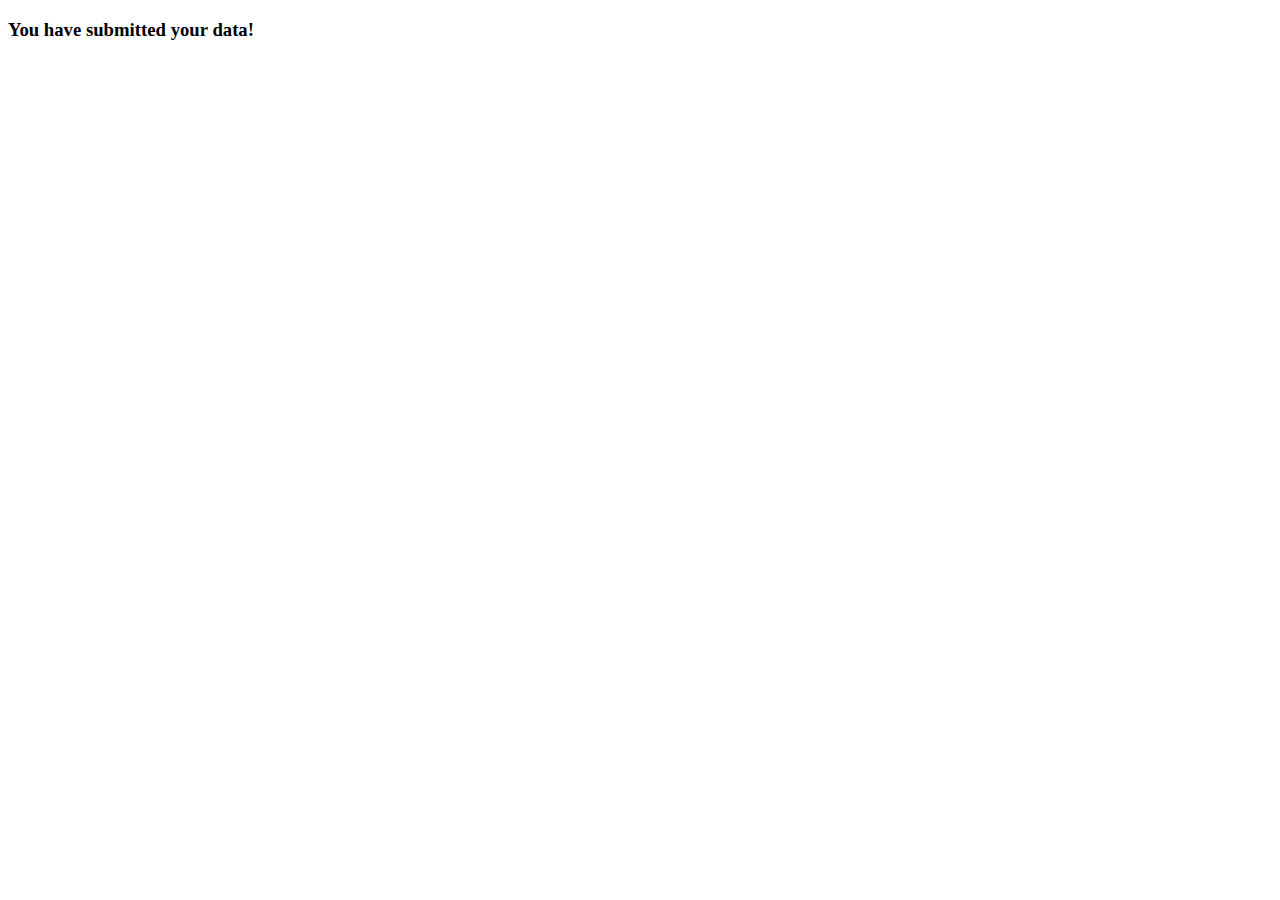
<file: Task1/emptyPage.html>
<!DOCTYPE html>
<html lang="en">
<head>
    <meta charset="UTF-8">
    <meta http-equiv="X-UA-Compatible" content="IE=edge">
    <meta name="viewport" content="width=device-width, initial-scale=1.0">
    <title>Document</title>
</head>
<body>
    <h3>You have submitted your data!</h3>
</body>
</html>
</file>
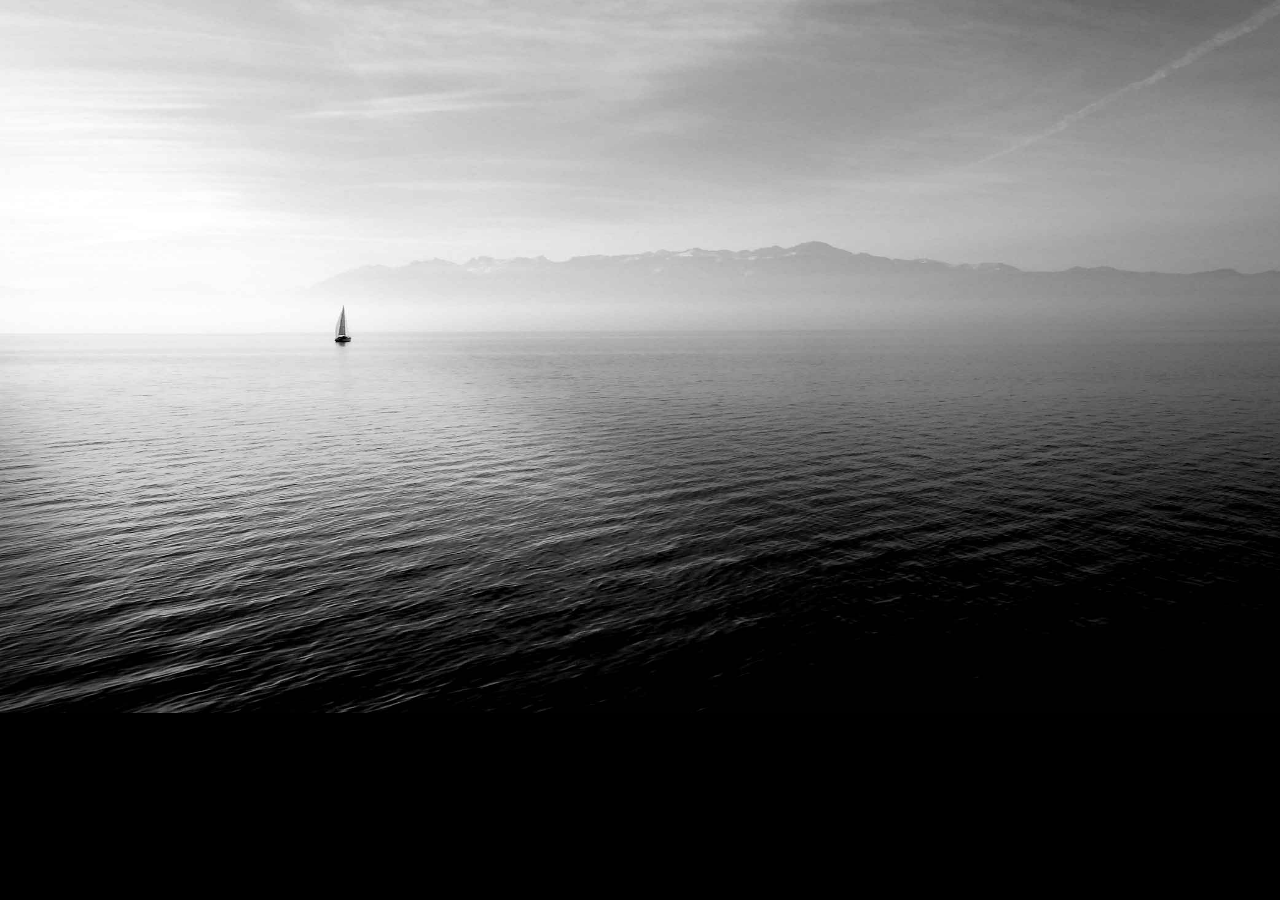
<file: Task2/About.html>
<!DOCTYPE html>
<html lang="en">
<head>
    <meta charset="UTF-8">
    <meta http-equiv="X-UA-Compatible" content="IE=edge">
    <meta name="viewport" content="width=device-width, initial-scale=1.0">
    <link rel="stylesheet" href="CSS/style.css">
    <title>Who Are We</title>
</head>
<body>
    
</body>
</html>
</file>
<file: Task2/CSS/style.css>
body {
    background: url(../Images/sailboat.jpg);
    background-repeat: no-repeat;
    background-size: 1536px 713px;
    background-color: black;
    font-family: sans-serif;
}

nav #links {
    float: right;
    padding: 20px;
}

nav a {
    text-decoration: none;
    font-weight: 114px;
    font-style: normal;
    font-weight: 600;
    font-size: 40px;
    line-height: 48px;
    text-align: right;
    padding: 35px;
    font-family: sans-serif;
}

nav a:hover {
    text-decoration: underline;
    text-decoration-color: #01A3F1;
}

nav {
    width: 100%;
    background-color: black;
    position: absolute;
    top: 0;
    left: 0;
    display: inline-block;
}

nav img {
    width: 60px;
    height: 45px;
    padding: 20px 75px;
    float: left;
}

#intro {
    padding-top: 7%;
    text-align: center;
}

#intro p b {
    font-size: 128px;
}

#intro p {
    font-size: 64px;
    font-family: sans-serif;
}

input {
    width: 149px;
    height: 79px;
    border-radius: 70px;
    border: solid black 12px;
    border: 4px solid #010101;
    font-weight: 600;
    font-size: 25px;
    text-align: center;
}

#team {
    text-align: center;
    padding-top: 4%;
}

#team h1 {
    font-size: auto;
    font-size: xxx-large;
    padding-top: 5%;
}

#team img {
    border-radius: 50%;
    border: 7px solid black;
    outline-style: solid;
    outline-width: 6px;
}

#team div {
    display: inline-block;
    padding-right: 5%;
}


footer {
    text-align: center;
}

footer h3 {
    text-align: center;
    font-size: 25px;
}

footer section {
    display: inline-block;
    width: 80%;
    padding: 10px;
}

footer section div {
    float: left;
    width: 33.333%;
}

footer section div img {
    border-left: solid 25px;
    width: 351px;
    height: 173px;
}

footer section::after {
    clear: both;
}

.border-left-green {
    border-left-color: #7FBA00;
}

.border-left-red {
    border-left-color: #F25123;
}

.border-left-aqua {
    border-left-color: #01A3F1;
}


.green-outline {
    outline-color: #7FBA00;
}

.red-outline {
    outline-color: #F25123;
}

.aqua-outline {
    outline-color: #01A3F1;
}

.white-outline {
    outline-color: white;
}

.red-text {
    color: #F25123;
}

.aqua-text {
    color: #01A3F1;
}

.green-text {
    color: #7FBA00;
}

.white-text {
    color: white
}
</file>
